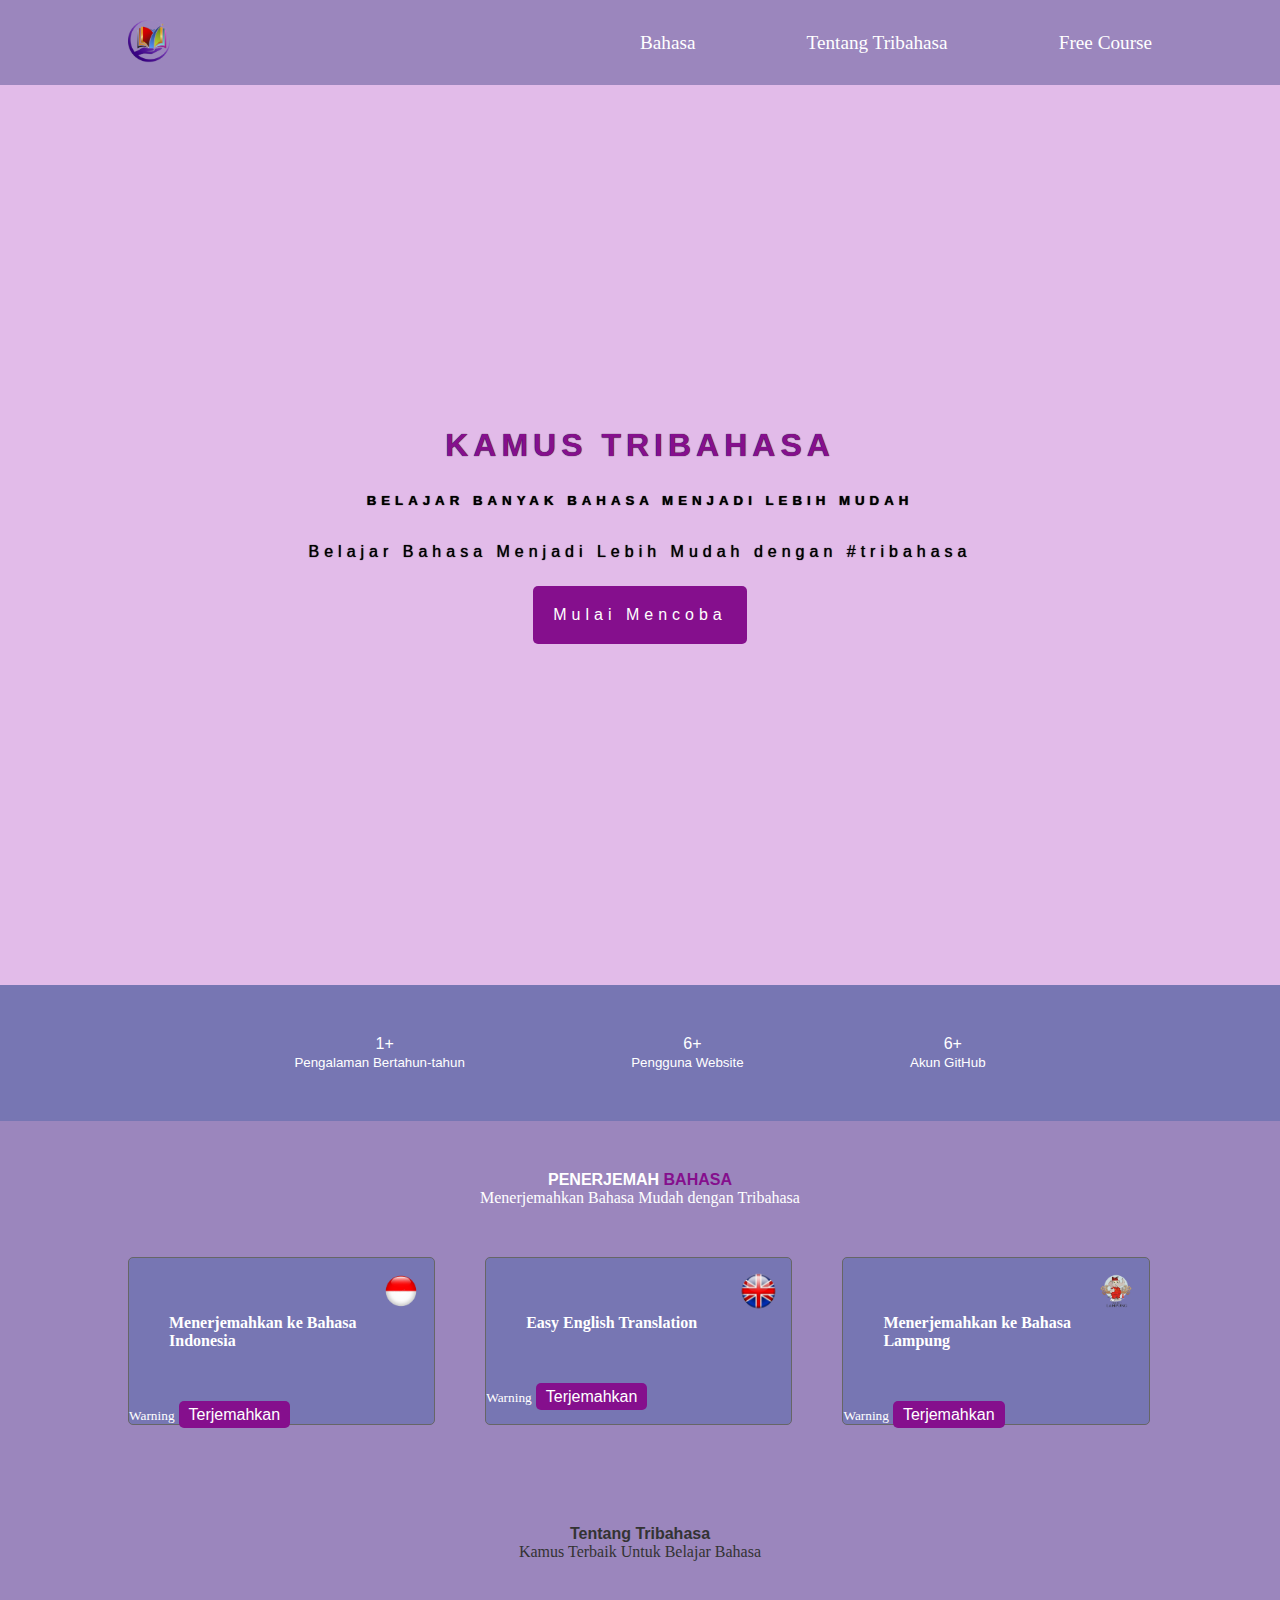
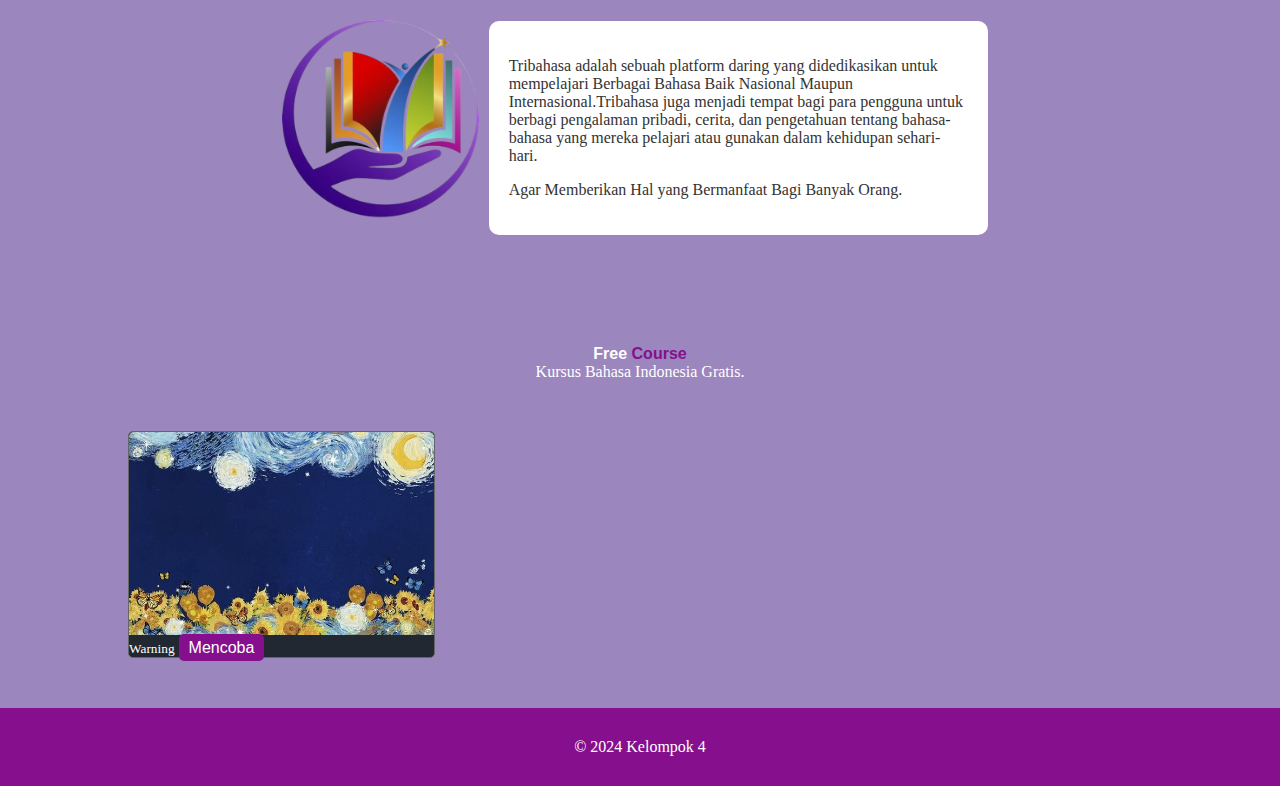
<file: index.html>
<!DOCTYPE html>
<html lang="en">
<head>
    <meta charset="UTF-8">
    <meta name="viewport" content="width=device-width, initial-scale=1.0">
    <title>Kamus Tribahasa</title>
    <link rel="stylesheet" href="style.css">
    <link rel="stylesheet" href="https://cdnjs.cloudflare.com/ajax/libs/font-awesome/6.5.2/css/all.min.css" integrity="sha512-SnH5WK+bZxgPHs44uWIX+LLJAJ9/2PkPKZ5QiAj6Ta86w+fsb2TkcmfRyVX3pBnMFcV7oQPJkl9QevSCWr3W6A==" crossorigin="anonymous" referrerpolicy="no-referrer" />
</head>
<body>
    <!---Menu-->
    <nav>
        <div class="wrapper">
            <div class="logo"><img src="logonew.png"/></div>
            <div class="menu">
                <ul>
                    <li><a href="#bahasa">Bahasa</a></li>
                    <li><a href="#tentang-tribahasa">Tentang Tribahasa</a></li>
                    <li><a href="#free-course">Free Course</a></li>
                </ul>
            </div>
            <button class="hamburger-menu">
                <i class="fa-solid fa-bars icon-bars"></i>
                <i class="fa-solid fa-xmark icon-close"></i>
            </button>
        </div>
    </nav>

    <!---pelangi-->
    <header>
        <div class="header-opacity"></div>
        <div class="header-pelangi">
            <h4>KAMUS TRIBAHASA</h4>
            <h5>Belajar Banyak Bahasa Menjadi Lebih Mudah</h5>
            <p>Belajar Bahasa Menjadi Lebih Mudah dengan #tribahasa</p>
            <a href="#bahasa" class="button button-xl">Mulai Mencoba</a>
        </div>
    </header>


    <!---statistic-->
    <section id="statistic">
        <div class="wrapper">
        <div>
            <p><i class="fa-solid fa-graduation-cap"></i>1+</p>
            <small>Pengalaman Bertahun-tahun </small>
        </div>

        <div>
            <p><i class="fa-solid fa-user-plus"></i>6+</p>
            <small>Pengguna Website</small>
        </div>

        <div>
            <p><i class="fa-brands fa-github"></i>6+</p>
            <small>Akun GitHub </small>
        </div>
        </div>
    </section>

    <!---Bahasa-->
    <section id="bahasa">
    <div class="wrapper">
        <h4>PENERJEMAH <span>BAHASA</span></h4>
        <p>Menerjemahkan Bahasa Mudah dengan Tribahasa</p>
        <div>

        <div class="grid">
            <div class="item">
                <img src="benderaindo.png">
                <div class="item-detail">
                    <p>Menerjemahkan ke Bahasa Indonesia</p>
                </div>
                <div>
                    <small><i class="fa-solid fa-circle-exclamation"></i>Warning</small>
                    <a href="" class="button"><i class="fa-solid fa-language"></i>Terjemahkan</a>
                </div>
            </div>
            <div class="item">
                <img src="benderainggris.png">
                <div class="item-detail">
                    <p>Easy English Translation</p>
                </div>
                <div>
                    <small><i class="fa-solid fa-circle-exclamation"></i>Warning</small>
                    <a href="" class="button"><i class="fa-solid fa-language"></i>Terjemahkan</a>
                </div>
            </div>
            <div class="item">
                <img src="ikonlpg.png">
                <div class="item-detail">
                    <p>Menerjemahkan ke Bahasa Lampung</p>
                </div>
                <div>
                    <small><i class="fa-solid fa-circle-exclamation"></i>Warning</small>
                    <a href="" class="button"><i class="fa-solid fa-language"></i>Terjemahkan</a>
                </div>
            </div>
        </div>
    </div>
    </section>

    <!---Tentang Tribahasa-->
    <section id="tentang-tribahasa">
        <div class="wrapper">
            <h4>Tentang Tribahasa</h4>
            <p>Kamus Terbaik Untuk Belajar Bahasa</p>
            <div>
                <div class="foto"><img src="logonew.png"></div>
                <div class="desc">
                    <p>Tribahasa adalah sebuah platform daring yang didedikasikan untuk mempelajari Berbagai Bahasa Baik Nasional Maupun Internasional.Tribahasa juga menjadi tempat bagi para pengguna untuk berbagi pengalaman pribadi, cerita, dan pengetahuan tentang bahasa-bahasa yang mereka pelajari atau gunakan dalam kehidupan sehari-hari.</p>
                    <p>Agar Memberikan Hal yang Bermanfaat Bagi Banyak Orang.</p>
                    <div class="social">
                        <a href=""><i class="fa-brands fa-github-alt"></i></a>
                    </div>
                </div>
            </div>
        </div>
    </section>

    <!---free course-->
    <section id="free-course">
        <div class="wrapper">
            <h4>Free <span>Course</span></h4>
            <p>Kursus Bahasa Indonesia Gratis.</p>

            <div class="grid">
                <div class="item">
                    <div class="item-detail">
                        <img src="bgcourses.jpg">
                    </div>
                    <div>
                        <small><i class="fa-solid fa-circle-exclamation"></i>Warning</small>
                        <a href="" class="button"><i class="fa-solid fa-arrow-right"></i>Mencoba</a>
                    </div>
                </div>
            </div>
        </div>
    </section>

    <footer>
        <div class="wrapper">&copy; 2024 Kelompok 4</div>
    </footer>
    <script src="main.js"></script>
</body>
</html>
</file>
<file: style.css>
html, 
body {
    margin: 0px;
    padding: 0px;
    font-size: 16px;
    font-family: verdana;
    scroll-behavior: smooth;
}

.wrapper {
    width: 1024px;
    margin: auto;
    padding: 20px 0px 20px 0px;
}

/*
* menu
*/
nav {
    background-color: #9B86BD;
    color: #fff;
    position: sticky;
    top: 0;
    z-index: 100;
}
nav > .wrapper {
    display: flex;
    justify-content: space-between;
    font-size: 1.2rem;
    align-items: center;
}

.menu {
    width: 50%;
}

.menu > ul {
    display: flex;
    list-style-type: none;
    margin: 0px;
    padding: 0px;
    justify-content: space-between;
}

.menu > ul > li > a {
    text-decoration: none;
    color: #fff;

}

.logo {
    display: flex;
    align-items: center;
}
.logo > img {
    height: 45px;
}

/*
* Pelangi / bg
*/

header {
    background: url(bgbaru.jpg);
    height: 100vh;
    background-position: center center;
    background-size: cover;
    background-repeat: no-repeat;
    position: relative;
    font-family: verdana, sans-serif;
    letter-spacing: 5px;
    text-shadow: 0 0 1px #000;
}

.header-opacity {
    background-color: #E2BBE9;
    width: 100%;
    height: 100%;
    opacity: 0,7;
    position: absolute;
    top: 0;
    left: 0;
}

.header-pelangi {
    position: absolute;
    top: 0;
    left: 0;
    display: flex;
    width: 100%;
    height: 100%;
    justify-content: center;
    align-items: center;
    flex-direction: column;
    text-align: center;
}

.header-pelangi > h4 {
    color: #850F8D;
    font-size: 2rem;
    margin: 0px;
    padding: 0px;
}

.header-pelangi > h5 {
    color: #000;
    margin: 0px;
    padding: 5px;
    font-size: 3,5rem;
    line-height: 4rem;
    text-transform: uppercase;
}

.header-pelangi > p {
    padding: 5px;
    margin: 0px 5px 20px 5px;
    color: #000;
}

a {
    text-decoration: none;
    color: #fff;
    text-shadow: none;
}

.button {
    background-color: #850F8D;
    padding: 5px 10px 5px 10px;
    border-radius: 5px;
    font-family: verdana, sans-serif;
}

.button-xl {
    font-size: 1,4rem;
    padding: 20px;
}

/*
* statistic
*/

#statistic {
    background-color: #7776B3;
    color: #fff;
    font-family: verdana, sans-serif;
}

#statistic > .wrapper {
    padding: 50px;
    width: 80%;
    display: flex;
    justify-content: space-evenly;
}

#statistic > .wrapper > div {
    text-align: center;
}

#statistic > .wrapper > div > p {
    font-size:3,5rem;
    margin: 0px;
    padding: 0px;
}

#statistic > .wrapper > div > p > i {
    margin-right: 10px;
    font-size:3,6rem;
}

#statistic > .wrapper > div > small {
    font-size: 1,5rem;
}

/*
*bahasa
*/

#bahasa {
    background-color: #9B86BD;
    color: #fff;
}

#bahasa > .wrapper {
    padding: 50px 0px 50px 0px;
}

#bahasa > .wrapper > h4 {
    text-align: center;
    font-size: 2,8rem;
    margin: 0px;
    padding: 0px;
    font-family: verdana, sans-serif;
}

#bahasa > .wrapper > h4 > span {
    color: #850F8D;
}

#bahasa > .wrapper > p {
    text-align: center;
    margin: 0px;
    padding: 0px;
    margin-bottom: 50px;
}

.grid {
    display: grid;
    grid-template-columns: 30% 30% 30%;
    grid-gap: 50px;

}

.grid > .item {
    border: 1px solid #666;
    background-color: #7776B3;
    border-radius: 5px;
    position: relative;
}

.grid > .item > img {
    width: 15%;
    position: absolute;
    top: 10px;
    right: 10px;
}

.grid > .item > .item-detail {
    padding: 40px;
    font-size: 1,4rem;
    font-weight: bold;
    width: 70%;
}

.grid > .item > .item-detail > div {
    display: flex;
    justify-content: space-between;
    align-items: center;
}

.grid > .item > .item-detail > div > small {
    color: #ccc;
    font-size: 1rem;
    font-style: italic;
    font-weight: normal;
}

.grid > .item > .item-detail > div > a {
    font-size: 2rem;
    color: #333;
    font-weight: normal;
}

/*
*tentang tribahasa
*/

#tentang-tribahasa {
    background-color: #9B86BD;
    color: #333;
}

#tentang-tribahasa > .wrapper {
    padding: 50px 0px 50px 0px;
}

#tentang-tribahasa > .wrapper > h4 {
    text-align: center;
    font-size: 2,8rem;
    margin: 0px;
    padding: 0px;
    font-family: verdana, sans-serif;
}

#tentang-tribahasa > .wrapper > p {
    text-align: center;
    margin: 0px;
    padding: 0px;
    margin-bottom: 50px;
}

#tentang-tribahasa > .wrapper > div {
    display: flex;
    width: 70%;
    margin: auto;
    justify-content: space-between;
    align-items: center;
}

#tentang-tribahasa > .wrapper > div > .foto {
    width: 30%;
}

#tentang-tribahasa > .wrapper > div > .foto > img {
    max-width: 100%;
}

#tentang-tribahasa > .wrapper > div > .desc {
    width: 70%;
    padding: 20px;
    margin: 10px;
    background-color: #fff;
    border-radius: 10px;
}

/*
*free course
*/
#free-course {
    background-color: #7776B3;
    color: #fff;
}

#free-course {
    background-color: #9B86BD;
    color: #fff;
}

#free-course > .wrapper {
    padding: 50px 0px 50px 0px;
}

#free-course > .wrapper > h4 {
    text-align: center;
    font-size: 2,8rem;
    margin: 0px;
    padding: 0px;
    font-family: verdana, sans-serif;

}

#free-course > .wrapper > h4 > span {
    color: #850F8D;
}

#free-course > .wrapper > p {
    text-align: center;
    margin: 0px;
    padding: 0px;
    margin-bottom: 50px;
}

#free-course > .wrapper > .grid > .item {
    background-color: #222831;
    margin: 0px;
    padding: 0px;
}

#free-course > .wrapper > .grid > .item > .item-detail {
    padding: 0px;
    margin: 0px;
    font-size: 1,4rem;
    width: 100%;
}

#free-course > .wrapper > .grid > .item > .item-detail > img {
    width: 100%;
    border-top-left-radius: 5px;
    border-top-right-radius: 5px;
}

#free-course > .wrapper > .grid > .item > .item-detail > div {
    padding: 10px 20px 10px 20px;
}

/*
*copyright
*/

footer {
    background-color: #850F8D;
    color: #fff;
    text-align: center;
}
footer > .wrapper {
    padding: 30px 0px 30px 0px;
}

/*
* hamburger menu
*/

/*
* 1024, 900, 768, 600, 450
*/
button.hamburger-menu {
    background: none;
    border: none;
    cursor: pointer;
    display: none;
}

button.hamburger-menu > i {
    color: #fff;
    font-size: 1,5rem;
}

button.hamburger-menu > i.icon-close {
    display: none;
}

@media only screen and (max-width: 1024px) {
    .wrapper {
        width: 90%;
    }
}

@media only screen and (max-width: 900px) {
    #statistic > .wrapper > div > p {
        font-size:2,5rem;
        margin: 0px;
        padding: 0px;
    }
    
    #statistic > .wrapper > div > p > i {
        font-size:4,5rem;
    }

    #statistic > .wrapper > div > small {
        font-size: 1rem;
    }

    .grid {
        grid-template-columns: 45% 45%;
    }

    .item > img {
        width: 8%;
    }
}

@media only screen and (max-width: 800px) {
    .menu {
        width: 60%;
    }
    .header-pelangi > h4 {
        font-size: 1,5rem;
    }
    .header-pelangi > h5 {
        font-size: 2rem;
        line-height: 2,2rem;
    }
    .header-pelangi > p {
        font-size: 0,8rem;
    }

    .button {
        padding: 5px;
    }
    .button-xl {
        font-size: 1,2rem;
        padding: 10px;
    }

    #statistic > .wrapper > div > p {
        font-size: 1,5rem;
        margin: 0px;
    }
    #statistic > .wrapper > div > p > i {
        font-size:1,5rem;
    }
}

@media only screen and (max-width: 600px) {
    .grid {
        grid-template-columns: 100%;
    }

    #statistic > .wrapper {
        padding: 10px;
        flex-direction: column;
    }

    #statistic > .wrapper > div {
        display: flex;
    }

    #statistic > .wrapper > div > small {
        font-size: 1,5rem;
        padding-left: 10px;
    }

    #tentang-tribahasa > .wrapper > div {
        width: 100%;
        flex-direction: column;
    }

    #tentang-tribahasa > .wrapper > div > .foto {
        width: 50%;
    }

    #tentang-tribahasa > .wrapper > div > .foto > img {
        max-width: 100%;
    }

    #tentang-tribahasa > .wrapper > div > .desc {
        width: 70%;
        padding: 20px;
        margin: 10px;
    }

    button.hamburger-menu {
        display: inline;
    }

    .menu {
        display: none;
    }
    .tampil {
        display: inline;
    }
    .tampil > ul {
        flex-direction: column;
        background-color: #850F8D;
        width: 100%;
        position: fixed;
        top: 85px;
        left: 0;
    }

    .tampil > ul > li {
        padding: 10px 20px 10px 20px;
    }
}
</file>
